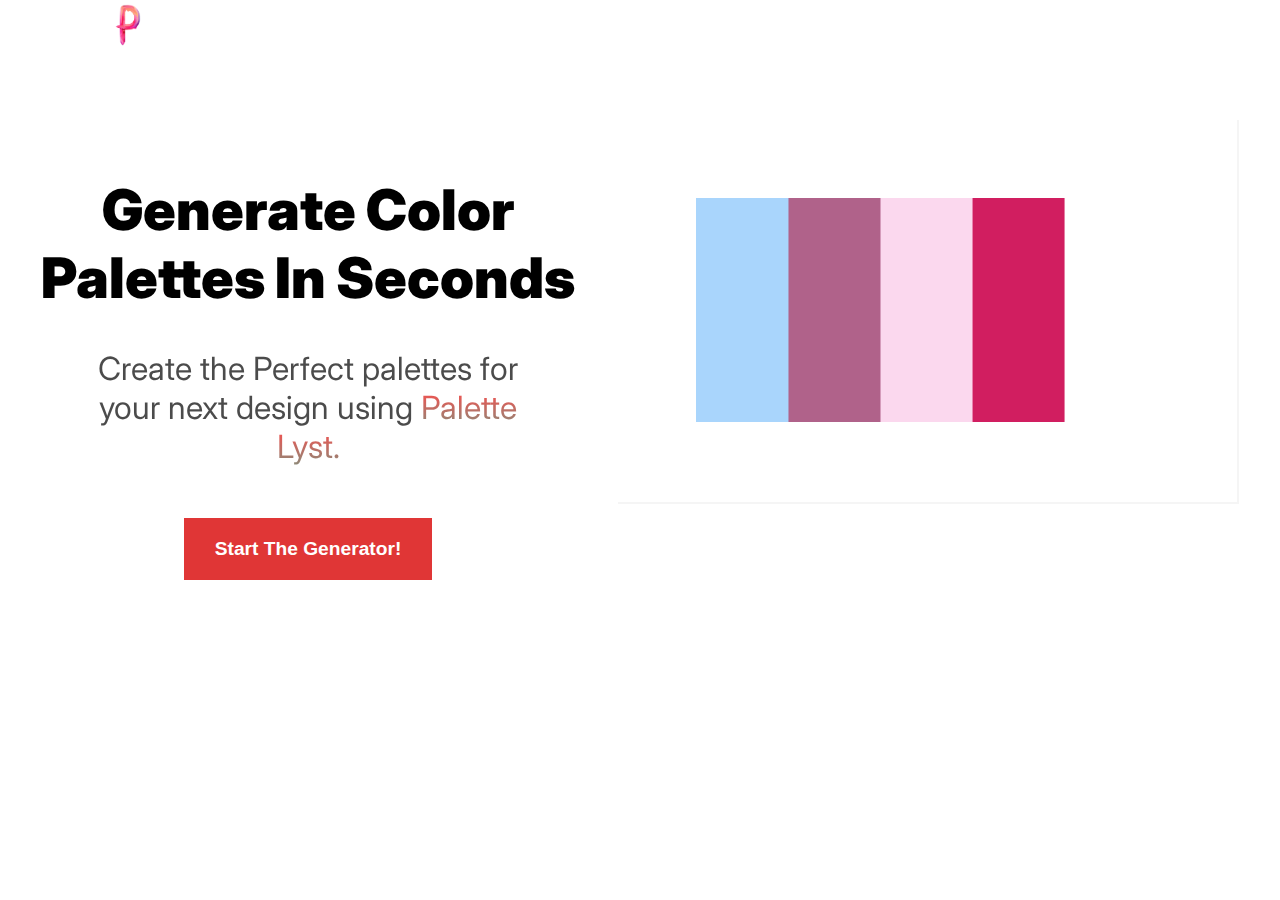
<file: index.html>
<!DOCTYPE html>
<html lang="en">

<head>
    <meta charset="UTF-8">
    <meta name="title" content="Palette Lyst">
    <meta name="description" content="Palette Lyst : Generate more than 10000+ random color Palettes.">
    <meta name="keywords"
        content="Palette Generator, Color Palette Generator, Palette Lyst, Random Palette Generator, Free Palette Generator ">
    <meta name="robots" content="index, follow">
    <meta http-equiv="Content-Type" content="text/html; charset=utf-8">
    <meta name="language" content="English">
    <meta name="revisit-after" content="1 days">
    <meta name="author" content="Ajay Anuragi">

    <meta http-equiv="X-UA-Compatible" content="IE=edge">
    <meta name="viewport" content="width=device-width, initial-scale=1.0">
    <link rel="stylesheet" href="index.css">
    <link rel="shortcut icon" href="favicon.png" type="image/x-icon">
    <title>Palette Lyst</title>
</head>

<body>
    <nav>
        <img src="Logo.png" alt="">

    </nav>
    <div class="container">
        <div class="left-container">
            <h1>
                Generate Color Palettes In Seconds
            </h1>
            <p>
                Create the Perfect palettes for your next
                design using 
                <span translate="no">Palette Lyst.</span> 
            </p>
            <button> <a href="generate.html">
                    Start The Generator!</a>
            </button>
        </div>
        <div class="right-container">
            <img src="Generator.png" alt="ss of generator">
        </div>
    </div>
</body>

</html>
</file>
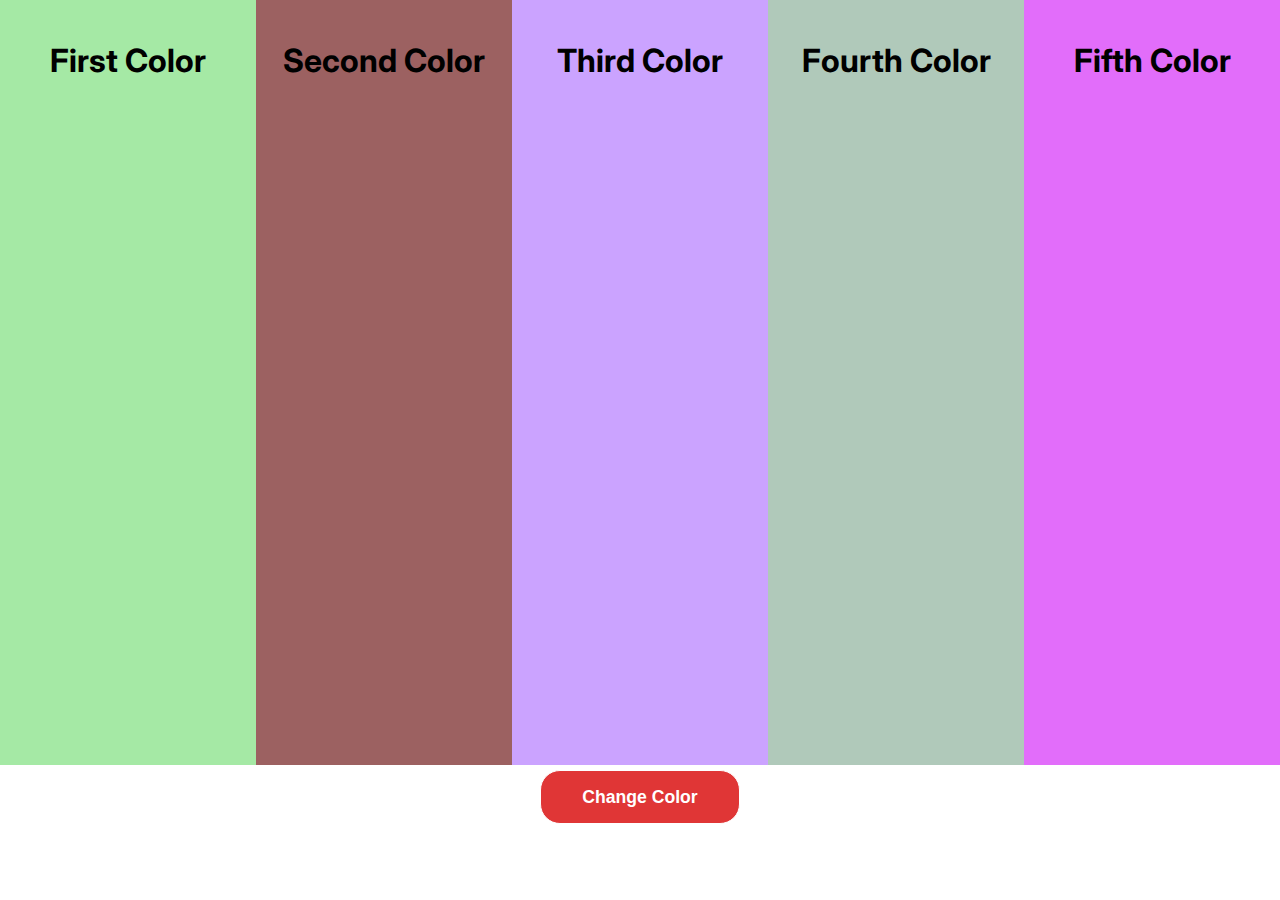
<file: Generate.html>
<!DOCTYPE html>
<html lang="en">

<head>
    <meta charset="UTF-8">
    <meta http-equiv="X-UA-Compatible" content="IE=edge">
    <meta name="viewport" content="width=device-width, initial-scale=1.0">
    <link rel="stylesheet" href="style.css">
    <title>Generator</title>
</head>
<body>
    <div class="container">
        <div id="one" class="one">
            <h1>First Color</h1>
            <span>
                <p id="color1"></p>
            </span>
        </div>
        <div class="one" id="two">
            <h1>Second Color</h1>
            <p id="color2"></p>
        </div>
        <div class="one" id="three">
            <h1>Third Color</h1>
            <p id="color3"></p>
        </div>
        <div class="one" id="four">
            <h1>Fourth Color</h1>
            <p id="color4"></p>
        </div>
        <div class="one" id="five">
            <h1>Fifth Color</h1>
            <p id="color5"></p>
        </div>

    </div><button onclick="newColor()">
        <h2>Change Color</h2>
    </button>

    <script src="app.js"></script>
</body>

</html>
</file>
<file: index.css>
@import url('https://fonts.googleapis.com/css2?family=Inter:wght@400;900&display=swap');
body{
    margin: 0;
    padding: 0;
    text-align: center;
    font-family:  'Inter', sans-serif;
    box-sizing: border-box;
    overflow: hidden;
    width: 100%;
    overflow-x: hidden;
}
nav img{
    height: 50px;
    width: 50px;
    border-radius: 50%;
    margin-right: 80vw;
}
h1{
    font-size: 3.5rem;
    font-weight: 900;
    
}
p{
    font-size: 2rem;
    padding: 4rem;
    padding-bottom: 1.2rem;
    padding-top: 0%;
    opacity: 0.7;
}
span{
    background: -webkit-linear-gradient(rgb(255, 0, 0), rgb(88, 90, 65));
    -webkit-background-clip: text;
    -webkit-text-fill-color: transparent;
    
}
button{
    margin-top: 0%;
    width: 250px;
    padding: 20px;
    font-size: 1.2rem;
    background: rgb(224, 54, 54);
    border: 1px solid #fff;
}
button a{
    text-decoration: none;
    color: #fff;
    font-weight: bold;
}

.right-container{
   
    width: 45vw;
}
.right-container img{
    padding: 5rem;
    width: 80%;
    box-shadow: 2px 2px  #f5f5f5;
}
.container{
    margin: 2rem;
    margin-left: 0%;
    margin-right: 0%;
    padding: 2rem;
    padding-left: 0%;
    padding-right: 0%;
    display: flex;
    flex-direction: row;
    width: 100%;
}
.left-container{
    width: 45vw;
    padding: 20px;
}

@media screen and (max-width:320px) {
    html,body{
        width: 100vw;
        
    }
    .container{
        display: flex;
        flex-direction: column;
        width: 90%;
        padding: 10px;
        margin: 10px;
    }
    .left-container{
        width: 90%;
        margin: 10px auto;
        padding: 10px;
    }
    .right-container{
        width: 90%;
    }
    .right-container img{
        width: 100%;
        margin: 10px auto;
        padding: 10px;
        padding-bottom: 0px;
        box-shadow: 2px 2px 2px 0.2px rgba(17, 2, 2, 0.507);
    }
    h1{
    font-size:2rem;
    width: 100%;
    }
    p{
        font-size: 1.2rem;
        padding: 0px;
    }
    button{
        width: 70%;
        font-size: 0.8rem;
        cursor: pointer;
    }
    
}
@media screen and (max-width:768px) {
    html,body{
        width: 100vw;
        
    }
    .container{
        display: flex;
        flex-direction: column;
        width: 90%;
        padding: 10px;
        margin: 10px;
    }
    .left-container{
        width: 90%;
        margin: 10px auto;
        padding: 10px;
    }
    .right-container{
        width: 90%;
    }
    .right-container img{
        width: 100%;
        margin: 10px auto;
        padding: 10px;
        padding-bottom: 0px;
        box-shadow: 2px 2px 2px 0.2px rgba(17, 2, 2, 0.507);
    }
    h1{
    font-size:2.5rem;
    width: 100%;
    }
    p{
        font-size: 1.8rem;
        padding: 0px;
    }
    button{
        width: 70%;
        font-size: 1.2rem;
        cursor: pointer;
    }
    
}
</file>
<file: style.css>
@import url('https://fonts.googleapis.com/css2?family=Inter:wght@400;900&display=swap');
body{
    margin: 0;
    padding: 0;
    text-align: center;
    font-family: 'Inter', sans-serif;
}
nav{
    height: 50px;
}
nav img{
    height: 40px;
    width: 40px;
    padding: 2px;0px;
    margin-right: 80%;
}
.container{
    display: flex;
    flex-direction: row;
    margin: 0;
    padding: 0;
}
.one{
    height: 85vh;
    width: 20vw;
}
button h2{
    font-size: 1.1rem;
    color: #fff;
}
button{
    margin-top: 5px;
    margin-bottom: 0%;
    width: 200px;
    font-size: 1.1rem;
    background: rgb(224, 54, 54);
    border: 1px solid #fff;
    border-radius: 20px;
        outline: none;
        cursor: pointer;
}
h1{
    padding: 20px;
}
#one{
    background: rgb(165, 233, 165);
}
#two{
    background: rgb(156, 97, 97);
}
#three{
    background: rgb(203, 163, 255);
}
#four{
    background: rgb(176, 201, 186);
}
#five {
    background: rgb(226, 109, 250);
}
footer{
    background: rgba(211, 210, 210, 0.788);
    height: 11vh;
    margin-top: 50px;
    padding: 0px;
    margin-bottom: 0px;
    font-family: "Inter" ;
    text-align: center;
}
footer a{
    text-decoration: none;
    color: #000;
    cursor: pointer;
}
footer p{
    padding-top: 5vh;
    padding-left: 50px;
    text-align: left;
    font-weight: lighter;
    color: #250202a2;
}
@media screen and (max-width:768px) {
    html,body{
        width: 100vw;
        
    }
    .container{
        display: flex;
        flex-direction: column;
        width: 100%;
        text-align: left;
        vertical-align: middle;
    }
    .one{
        width: 100%;
        height: 20vh;
        display: flex;
        flex-direction: row;
    }
    h1{
    font-size:2rem;
    text-align: center;
    vertical-align: middle;
    }
    p{
        font-size: 1rem;
        padding-top: 37px;
        padding-right: 20px;  
    }
    button{
        width: 40%;
        margin: 20px;
        padding: 10px;
        font-size: 1rem;
        cursor: pointer;
        border-radius: 20px;
        outline: none;
    }
   footer p{
       text-align: center;
   } 
}
    
@media screen and (max-width:320px) {
    html,body{
        width: 100vw;   
    }
    .container{
        display: flex;
        flex-direction: column;
        width: 100%;
        text-align: left;
        vertical-align: middle;
    }
    .one{
        width: 100%;
        height: 15%;
        display: flex;
        flex-direction: row;
    }
    h1{
    font-size:1rem;
    text-align: center;
    vertical-align: middle;
    }
    p{
        font-size: .6rem;
        padding-top: 25px;
        padding-right: 10px; 
    }
    button{
        width: 50%;
        margin: 20px;
        font-size: 0.8rem;
        cursor: pointer;
    }
    footer{
        background: rgba(211, 210, 210, 0.788);
        height: 11vh;
        width: 100%;
        margin-top: 50px;
        padding: 0px;
        margin-bottom: 0px;
        font-family: "Inter" ;
    }
    footer a{
        text-decoration: none;
        color: #000;
        cursor: pointer;
    }
    
}
</file>
